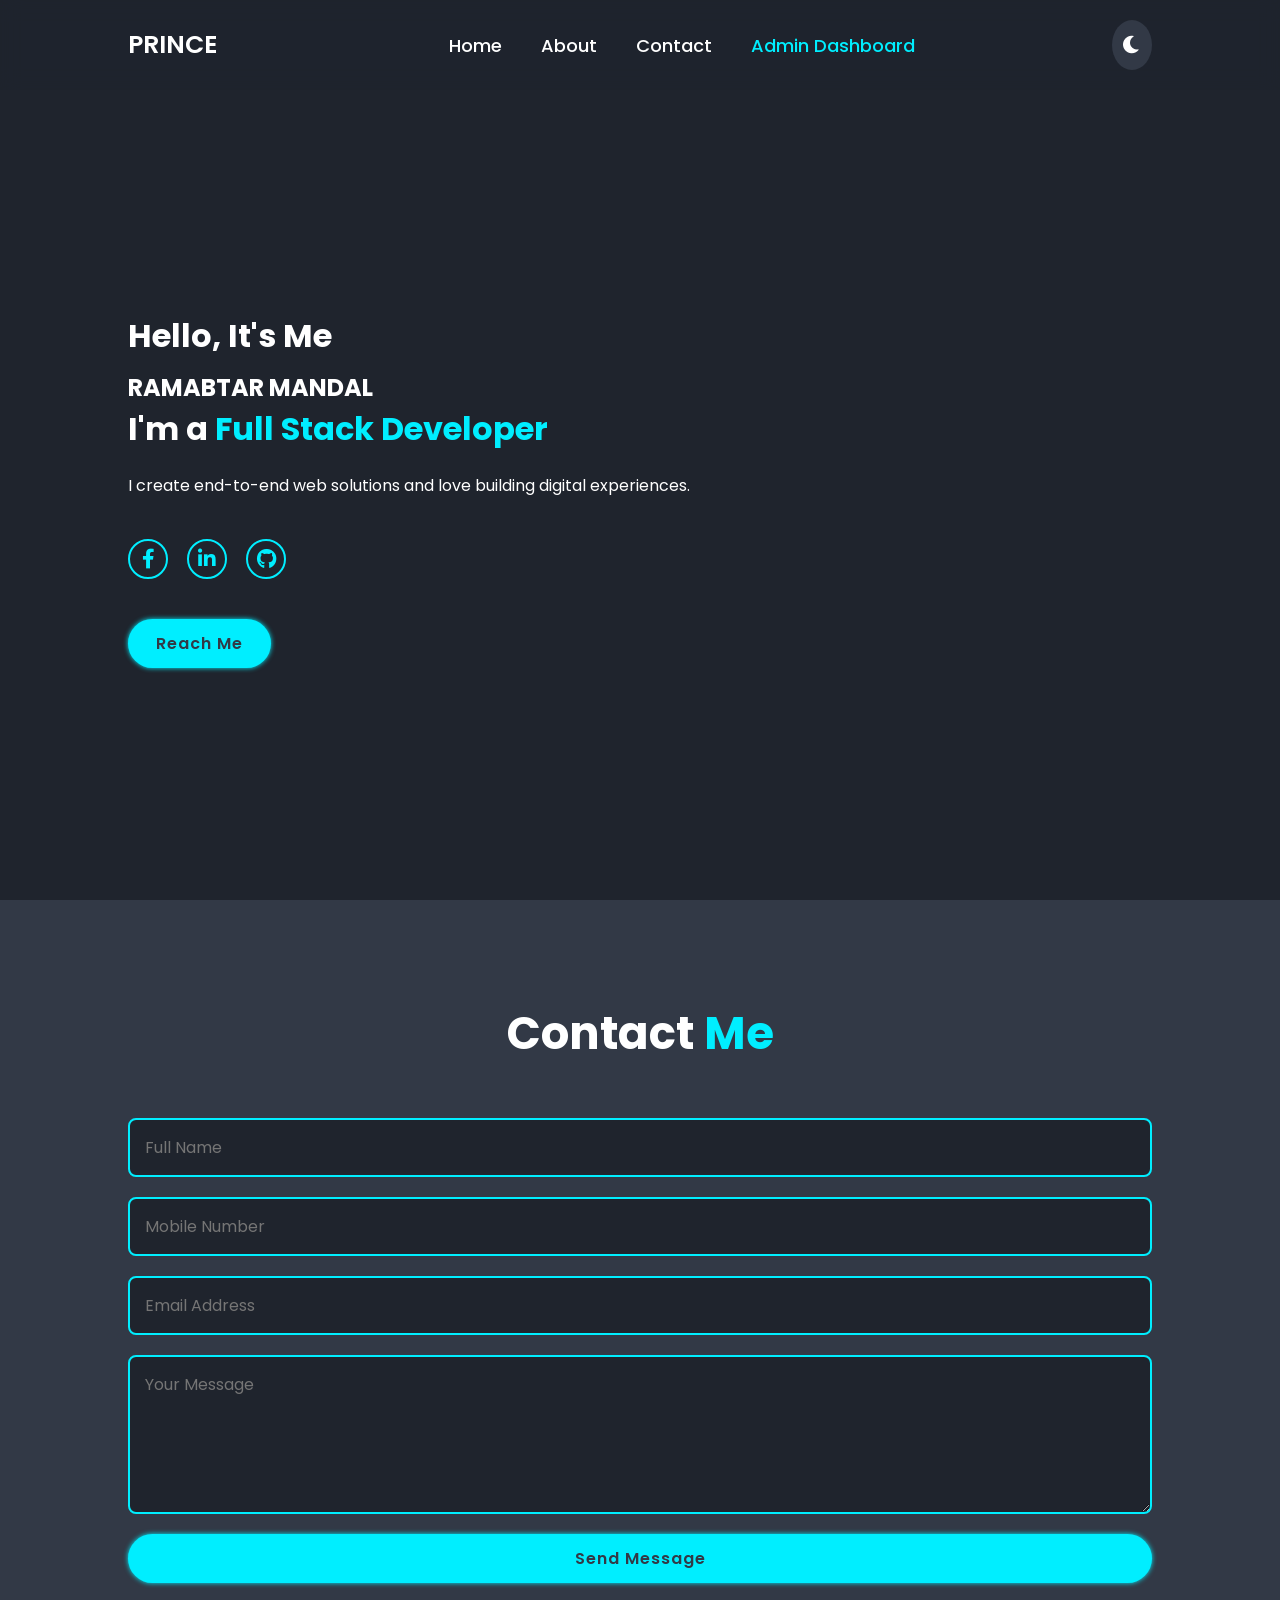
<file: index.html>
<!DOCTYPE html>
<html lang="en">
<head>
    <meta charset="UTF-8">
    <meta name="viewport" content="width=device-width, initial-scale=1.0">
    <title>PRINCE | Portfolio</title>
    <link rel="stylesheet" href="style.css">
    <link href="https://cdnjs.cloudflare.com/ajax/libs/font-awesome/6.0.0/css/all.min.css" rel="stylesheet">
    <link href="https://fonts.googleapis.com/css2?family=Poppins:wght@300;400;500;600;700;800&display=swap" rel="stylesheet">
</head>
<body>
    <header class="header">
        <a href="#" class="logo">PRINCE</a>
        <nav class="navbar" id="navbar">
            <a href="#home">Home</a>
            <a href="#about">About</a>
            <a href="#contact">Contact</a>
            <a href="dashboard.php" style="color: var(--main-color)">Admin Dashboard</a>
        </nav>
        <div class="theme-toggle" onclick="toggleTheme()">
            <i class="fas fa-moon" id="theme-icon"></i>
        </div>
    </header>

    <section class="home" id="home">
        <div class="home-content">
            <h3>Hello, It's Me</h3>
            <h1>RAMABTAR MANDAL</h1>
            <h3>I'm a <span style="color: var(--main-color)">Full Stack Developer</span></h3>
            <p>I create end-to-end web solutions and love building digital experiences.</p>
            <div class="home-sci">
                <a href="#"><i class="fab fa-facebook-f"></i></a>
                <a href="#"><i class="fab fa-linkedin-in"></i></a>
                <a href="#"><i class="fab fa-github"></i></a>
            </div>
            <a href="#contact" class="btn">Reach Me</a>
        </div>
        
    </section>

    <section class="contact" id="contact">
        <h2 class="heading">Contact <span>Me</span></h2>
        <form class="contact-form" id="contactForm">
            <input type="text" name="name" placeholder="Full Name" required>
            <input type="number" name="mobile" placeholder="Mobile Number" required>
            <input type="email" name="email" placeholder="Email Address" required>
            <textarea name="message" placeholder="Your Message" rows="5" required></textarea>
            <button type="submit" class="btn">Send Message</button>
        </form>
    </section>

    <script src="script.js"></script>
</body>
</html>
</file>
<file: style.css>
:root {
  --bg-color: #1f242d;
  --second-bg-color: #323946;
  --text-color: #fff;
  --main-color: #0ef;
  --accent-color: #00ff41;
  --shadow-color: rgba(0, 0, 0, 0.2);
}

body.light-theme {
  --bg-color: #ffffff;
  --second-bg-color: #f8f9fa;
  --text-color: #333333;
  --main-color: #007bff;
  --accent-color: #28a745;
  --shadow-color: rgba(0, 0, 0, 0.1);
}

body.light-theme .header {
  background: rgba(255, 255, 255, 0.9) !important;
}

body.light-theme .navbar a {
  color: var(--text-color);
}

body.light-theme .logo-text {
  background: linear-gradient(45deg, var(--main-color), var(--accent-color));
  -webkit-background-clip: text;
  -webkit-text-fill-color: transparent;
  background-clip: text;
}

* {
  margin: 0;
  padding: 0;
  box-sizing: border-box;
  font-family: "Poppins", sans-serif;
}

html {
  scroll-behavior: smooth;
  font-size: 16px;
}

body {
  background: var(--bg-color);
  color: var(--text-color);
  transition: all 0.3s ease;
  overflow-x: hidden;
}

/* Mobile Menu Toggle */
.mobile-menu-toggle {
  display: none;
  flex-direction: column;
  cursor: pointer;
  position: fixed;
  top: 20px;
  right: 20px;
  z-index: 1001;
  background: var(--second-bg-color);
  padding: 10px;
  border-radius: 5px;
}

.mobile-menu-toggle span {
  width: 25px;
  height: 3px;
  background: var(--text-color);
  margin: 3px 0;
  transition: 0.3s;
}

.mobile-menu-toggle.active span:nth-child(1) {
  transform: rotate(-45deg) translate(-5px, 6px);
}

.mobile-menu-toggle.active span:nth-child(2) {
  opacity: 0;
}

.mobile-menu-toggle.active span:nth-child(3) {
  transform: rotate(45deg) translate(-5px, -6px);
}

.header {
  position: fixed;
  top: 0;
  left: 0;
  width: 100%;
  padding: 20px 10%;
  background: rgba(31, 36, 45, 0.8);
  backdrop-filter: blur(10px);
  display: flex;
  justify-content: space-between;
  align-items: center;
  z-index: 100;
  transition: all 0.3s ease;
}

.logo {
  font-size: 25px;
  color: var(--text-color);
  text-decoration: none;
  font-weight: 600;
}

.logo-text {
  background: linear-gradient(45deg, var(--main-color), var(--accent-color));
  -webkit-background-clip: text;
  -webkit-text-fill-color: transparent;
  background-clip: text;
  animation: glow 2s ease-in-out infinite alternate;
}

@keyframes glow {
  from {
    text-shadow: 0 0 5px var(--main-color), 0 0 10px var(--main-color);
  }
  to {
    text-shadow: 0 0 10px var(--main-color), 0 0 20px var(--main-color);
  }
}

.navbar a {
  font-size: 18px;
  color: var(--text-color);
  text-decoration: none;
  font-weight: 500;
  margin-left: 35px;
  transition: 0.3s;
  position: relative;
}

.navbar a:hover {
  color: var(--main-color);
}

.navbar a::before {
  content: "";
  position: absolute;
  width: 0;
  height: 2px;
  bottom: -6px;
  left: 0;
  background-color: var(--main-color);
  transition: 0.3s;
}

.navbar a:hover::before {
  width: 100%;
}

.theme-toggle {
  cursor: pointer;
  font-size: 20px;
  color: var(--text-color);
  transition: 0.3s;
  padding: 10px;
  border-radius: 50%;
  background: var(--second-bg-color);
}

.theme-toggle:hover {
  color: var(--main-color);
  transform: rotate(180deg);
}

.home {
  display: flex;
  justify-content: space-between;
  align-items: center;
  min-height: 100vh;
  padding: 80px 10% 0;
  background: var(--bg-color);
}

.home-content {
  max-width: 600px;
  flex: 1;
}

.home-content h3 {
  font-size: clamp(24px, 4vw, 32px);
  font-weight: 700;
  margin-bottom: 10px;
}

.animated-name {
  font-size: clamp(32px, 6vw, 56px);
  font-weight: 600;
  margin: 10px 0;
  display: flex;
  flex-wrap: wrap;
  line-height: 1.2;
}

.letter {
  display: inline-block;
  animation: bounce 2s infinite;
  color: var(--main-color);
  margin-right: 2px;
}

.letter:nth-child(odd) {
  animation-delay: 0.1s;
}

.letter:nth-child(even) {
  animation-delay: 0.2s;
}

.space {
  width: clamp(10px, 2vw, 20px);
}

@keyframes bounce {
  0%,
  20%,
  50%,
  80%,
  100% {
    transform: translateY(0);
  }
  40% {
    transform: translateY(-10px);
  }
  60% {
    transform: translateY(-5px);
  }
}

.typing-text {
  color: var(--accent-color);
  animation: typing 3s infinite;
}

@keyframes typing {
  0%,
  50% {
    opacity: 1;
  }
  25%,
  75% {
    opacity: 0.5;
  }
}

.home-content p {
  font-size: clamp(14px, 2vw, 16px);
  margin: 20px 0 40px;
  line-height: 1.6;
}

.home-sci {
  margin: 30px 0 40px;
}

.home-sci a {
  display: inline-flex;
  justify-content: center;
  align-items: center;
  width: 40px;
  height: 40px;
  background: transparent;
  border: 2px solid var(--main-color);
  border-radius: 50%;
  font-size: 20px;
  color: var(--main-color);
  text-decoration: none;
  margin: 0 15px 0 0;
  transition: 0.5s ease;
}

.home-sci a:hover {
  background: var(--main-color);
  color: var(--second-bg-color);
  transform: scale(1.3) translateY(-5px);
}

.btn {
  display: inline-block;
  padding: 12px 28px;
  background: var(--main-color);
  border-radius: 40px;
  font-size: 16px;
  color: var(--second-bg-color);
  letter-spacing: 1px;
  text-decoration: none;
  font-weight: 600;
  transition: 0.5s ease;
  box-shadow: 0 0 5px var(--main-color);
  border: none;
  cursor: pointer;
}

.btn:hover {
  box-shadow: 0 0 25px var(--main-color);
  transform: translateY(-3px);
}

.home-img {
  width: clamp(250px, 30vw, 400px);
  height: clamp(250px, 30vw, 400px);
  position: relative;
  flex-shrink: 0;
}

.img-container {
  position: relative;
  width: 100%;
  height: 100%;
  border-radius: 50%;
  overflow: hidden;
  border: 4px solid var(--main-color);
  box-shadow: 0 0 30px var(--main-color);
  animation: float 6s ease-in-out infinite;
}

@keyframes float {
  0%,
  100% {
    transform: translateY(0px);
  }
  50% {
    transform: translateY(-20px);
  }
}

.img-container img {
  width: 100%;
  height: 100%;
  object-fit: cover;
  transition: 0.5s ease;
}

.lighting-effect {
  position: absolute;
  top: -50%;
  left: -50%;
  width: 200%;
  height: 200%;
  background: conic-gradient(from 0deg, transparent, var(--main-color), transparent, var(--accent-color), transparent);
  animation: rotate 4s linear infinite;
  z-index: -1;
}

@keyframes rotate {
  0% {
    transform: rotate(0deg);
  }
  100% {
    transform: rotate(360deg);
  }
}

.about,
.skills,
.contact {
  padding: 100px 10%;
  background: var(--second-bg-color);
}

.about:nth-child(even),
.skills:nth-child(even),
.contact:nth-child(even) {
  background: var(--bg-color);
}

.heading {
  text-align: center;
  font-size: clamp(32px, 5vw, 45px);
  margin-bottom: 50px;
}

.heading span {
  color: var(--main-color);
}

.about-content h3 {
  font-size: clamp(20px, 3vw, 26px);
  margin-bottom: 20px;
  color: var(--main-color);
}

.about-info {
  display: grid;
  grid-template-columns: repeat(auto-fit, minmax(250px, 1fr));
  gap: 20px;
  margin-top: 30px;
}

.info-item {
  display: flex;
  justify-content: space-between;
  padding: 10px 0;
  border-bottom: 1px solid var(--main-color);
}

.info-label {
  font-weight: 600;
  color: var(--main-color);
}

.skills-container {
  max-width: 1000px;
  margin: 0 auto;
}

.skill-category {
  margin-bottom: 50px;
}

.category-title {
  font-size: 24px;
  color: var(--main-color);
  margin-bottom: 30px;
  text-align: center;
  position: relative;
}

.category-title::after {
  content: "";
  position: absolute;
  bottom: -10px;
  left: 50%;
  transform: translateX(-50%);
  width: 100px;
  height: 2px;
  background: var(--main-color);
}

.skill-item {
  margin-bottom: 30px;
}

.skill-header {
  display: flex;
  justify-content: space-between;
  align-items: center;
  margin-bottom: 10px;
}

.skill-info {
  display: flex;
  align-items: center;
  gap: 15px;
}

.skill-icon {
  font-size: 24px;
  width: 30px;
  text-align: center;
}

.html-icon {
  color: #e34c26;
}
.css-icon {
  color: #1572b6;
}
.js-icon {
  color: #f7df1e;
}
.react-icon {
  color: #61dafb;
}
.php-icon {
  color: #777bb4;
}
.python-icon {
  color: #3776ab;
}
.c-icon {
  color: #a8b9cc;
}

.skill-name {
  font-size: 18px;
  font-weight: 600;
  color: var(--text-color);
}

.skill-percentage {
  font-size: 16px;
  font-weight: 600;
  color: var(--main-color);
  background: var(--second-bg-color);
  padding: 5px 10px;
  border-radius: 15px;
  border: 1px solid var(--main-color);
}

.skill-bar {
  width: 100%;
  height: 12px;
  background: var(--bg-color);
  border-radius: 6px;
  overflow: hidden;
  position: relative;
}

.skill-progress {
  height: 100%;
  background: linear-gradient(45deg, var(--main-color), var(--accent-color));
  border-radius: 6px;
  width: 0;
  transition: width 2s ease;
  position: relative;
}

.skill-progress::after {
  content: "";
  position: absolute;
  top: 0;
  left: 0;
  right: 0;
  bottom: 0;
  background: linear-gradient(90deg, transparent, rgba(255, 255, 255, 0.2), transparent);
  animation: shimmer 2s infinite;
}

@keyframes shimmer {
  0% {
    transform: translateX(-100%);
  }
  100% {
    transform: translateX(100%);
  }
}

.contact-container {
  display: grid;
  grid-template-columns: 1fr 1fr;
  gap: 50px;
  align-items: start;
}

.contact-item {
  display: flex;
  align-items: center;
  margin-bottom: 30px;
}

.contact-item i {
  font-size: 24px;
  color: var(--main-color);
  margin-right: 20px;
  width: 40px;
}

.contact-form {
  display: flex;
  flex-direction: column;
  gap: 20px;
}

.contact-form input,
.contact-form textarea {
  padding: 15px;
  background: var(--bg-color);
  border: 2px solid var(--main-color);
  border-radius: 8px;
  color: var(--text-color);
  font-size: 16px;
  transition: 0.3s ease;
}

.contact-form input:focus,
.contact-form textarea:focus {
  outline: none;
  box-shadow: 0 0 10px var(--main-color);
}

.footer {
  background: var(--second-bg-color);
  padding: 20px 0;
  text-align: center;
  border-top: 1px solid var(--main-color);
}

/* Mobile Responsive Design */
@media (max-width: 768px) {
  .mobile-menu-toggle {
    display: flex;
  }

  .header {
    padding: 15px 5%;
  }

  .navbar {
    position: fixed;
    top: 0;
    right: -100%;
    width: 100%;
    height: 100vh;
    background: var(--bg-color);
    display: flex;
    flex-direction: column;
    justify-content: center;
    align-items: center;
    transition: 0.3s ease;
    z-index: 1000;
  }

  .navbar.active {
    right: 0;
  }

  .navbar a {
    display: block;
    font-size: 24px;
    margin: 20px 0;
    color: var(--text-color);
  }

  .theme-toggle {
    position: fixed;
    top: 20px;
    left: 20px;
    z-index: 1001;
  }

  .home {
    flex-direction: column;
    padding: 100px 5% 50px;
    text-align: center;
    min-height: auto;
  }

  .home-content {
    max-width: 100%;
    margin-bottom: 40px;
  }

  .animated-name {
    justify-content: center;
    font-size: clamp(28px, 8vw, 40px);
  }

  .home-img {
    width: clamp(200px, 50vw, 300px);
    height: clamp(200px, 50vw, 300px);
  }

  .about,
  .skills,
  .contact {
    padding: 50px 5%;
  }

  .contact-container {
    grid-template-columns: 1fr;
    gap: 30px;
  }

  .skills-container {
    padding: 0 10px;
  }

  .skill-header {
    flex-wrap: wrap;
    gap: 10px;
  }

  .skill-info {
    flex: 1;
    min-width: 200px;
  }

  .skill-percentage {
    font-size: 14px;
    padding: 3px 8px;
  }
}

@media (max-width: 480px) {
  .home {
    padding: 80px 3% 30px;
  }

  .animated-name {
    font-size: clamp(24px, 7vw, 32px);
  }

  .home-content h3 {
    font-size: clamp(18px, 5vw, 24px);
  }

  .home-content p {
    font-size: 14px;
  }

  .home-img {
    width: clamp(180px, 45vw, 250px);
    height: clamp(180px, 45vw, 250px);
  }

  .about,
  .skills,
  .contact {
    padding: 40px 3%;
  }

  .heading {
    font-size: clamp(24px, 6vw, 32px);
  }

  .skill-info {
    gap: 10px;
  }

  .skill-icon {
    font-size: 20px;
    width: 25px;
  }

  .skill-name {
    font-size: 16px;
  }
}

/* Landscape orientation for mobile */
@media (max-height: 500px) and (orientation: landscape) {
  .home {
    flex-direction: row;
    padding: 20px 5%;
    min-height: 100vh;
  }

  .home-content {
    margin-bottom: 0;
    text-align: left;
  }

  .animated-name {
    justify-content: flex-start;
    font-size: clamp(20px, 4vw, 32px);
  }
}
/* 1. Force all icons to be White */
.skill-info i.skill-icon {
    color: #ffffff !important; /* Forces all icons to be White */
    font-size: 1.5rem;
    width: 35px;
    text-align: center;
}

/* 2. Style the Skill Name */
.skill-name {
    color: #ffffff;
    font-weight: 500;
}

/* 3. Style the Percentage Bubble in Cyan */
.skill-percentage {
    color: #00abf0; /* Cyan */
    border: 1px solid #00abf0;
    padding: 2px 10px;
    border-radius: 15px;
    font-size: 0.85rem;
}

/* 4. The Progress Bar Track and Fill */
.skill-bar {
    background: rgba(255, 255, 255, 0.1); /* Subtle track */
    height: 8px;
    border-radius: 10px;
    margin-top: 10px;
}

.skill-progress {
    background: #00abf0; /* All bars will be this color */
    height: 100%;
    border-radius: 10px;
    box-shadow: 0 0 10px rgba(0, 171, 240, 0.5);
}.project-box {
    background: #112e42;
    border: 2px solid #00abf0;
    padding: 0; /* Remove padding to let image reach edges if desired, or keep for a border look */
    border-radius: 2rem;
    text-align: center;
    overflow: hidden; /* This keeps the zoomed image inside the box */
    transition: 0.4s ease;
}

.project-box:hover {
    transform: translateY(-10px); /* Lifts the card up */
    border-color: #fff;
    box-shadow: 0 0 20px rgba(0, 171, 240, 0.4);
}

.project-img-container {
    width: 100%;
    height: 220px; /* Fixed height for all project photos */
    overflow: hidden;
    border-bottom: 2px solid #00abf0;
}

.project-img-container img {
    width: 100%;
    height: 100%;
    object-fit: cover; /* This is the MAGIC: it crops the photo perfectly without stretching */
    transition: 0.5s ease;
}

.project-box:hover .project-img-container img {
    transform: scale(1.1); /* Subtle zoom effect when you hover */
}

.project-content {
    padding: 20px;
}
</file>
